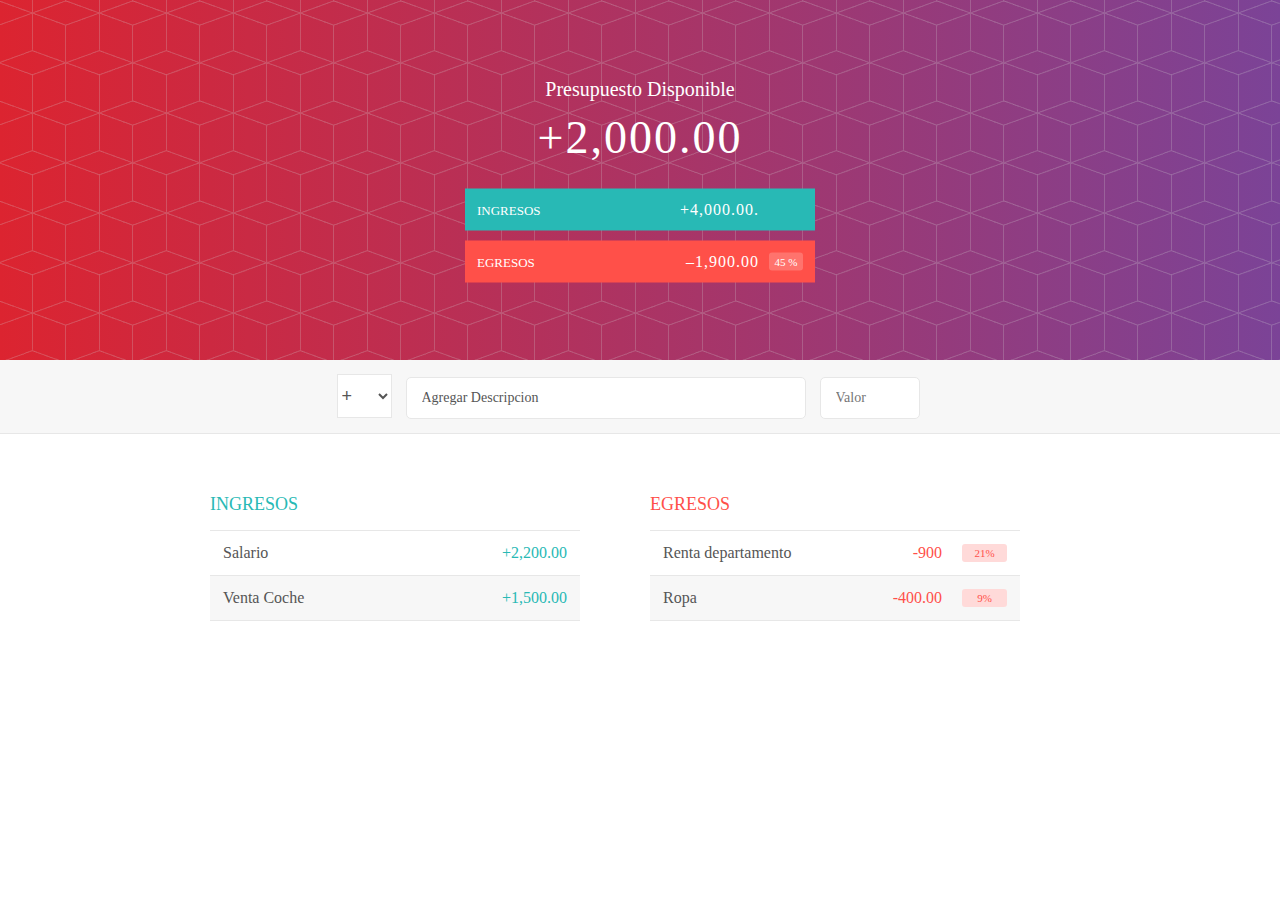
<file: index.html>
<!DOCTYPE html>
<html lang="en">

<head>
    <meta charset="UTF-8">
    <meta name="viewport" content="width=device-width, initial-scale=1.0">
    <link rel="stylesheet" href="css/estilos.css">
    <script rel="javascript" src="js/app.js"></script>
    <!-- <script src="https://unpkg.com/ionicons@5.4.0/dist/ionicons/ionicons.esm.js"></script> -->
    <!-- <script type="module" src="https://unpkg.com/ionicons@7.1.0/dist/ionicons/ionicons.esm.js"></script>
    <script nomodule src="https://unpkg.com/ionicons@7.1.0/dist/ionicons/ionicons.js"></script> -->

    <title>Document</title>
</head>

<body>
    <div class="cabecero">
        <div class="presupuesto">
            <div class="presupuesto_titulo">
                <p>Presupuesto Disponible</p>
            </div>
            <div id=presupuesto class="presupuesto_valor">
                <p>+2,000.00</p>
            </div>
            <div class="presupuesto_ingreso limpiarEstilos">
                <div class="presupuesto_ingreso--texto">
                    <p>Ingresos</p>
                </div>
                <div class="derecha">
                    <div id="ingresos" class="presupuesto_ingreso--valor">
                        <p>+4,000.00.</p>
                    </div>
                    <div class="presupuesto_ingreso--porcentaje"> </div>
                </div>
            </div>
            <div class="presupuesto_egreso limpiarEstilos">
                <div class="presupuesto_egreso--texto">Egresos</div>
                <div class="derecha limpiarEstilos">
                    <div class="presupuesto_egreso--valor">–1,900.00</div>
                    <div class="presupuesto_egreso--porcentaje">45 %</div>
                </div>
            </div>
        </div>
    </div>
    <form id="forma" onsubmit="return false">
        <div class="agregar">
            <div class="agregar_contenedor">
                <select class="agregar_tipo" id="tipo">
                    <option value="Ingreso" selected>+</option>
                    <option value="Egreso">-</option>
                </select>
                <input type="text" class="agregar_descripcion" id="descripcion"
                    value="Agregar Descripcion">
                <input type="number" class="agregar_valor" placeholder="Valor"
                    id="Valor" step="any">
                <!-- <input>-->
                <button onclick="AgregarP()" class="agregar_btn" >
                    <ion-icon name="checkmark-circle-outline"></ion-icon>
                </button>
            </div>
        </div>
    </form>
    <div class="contenedor limpiarEstilos">
        <div class="ingreso">
            <h2 class="ingreso_titulo">INGRESOS</h2>
            <div id="lista-ingresos" class="contenedoringreso">
                <div class="elemento limpiarEstilos">
                    <div class="elemento_descripcion">
                        <p>Salario</p>
                    </div>
                    <div class="derecha limpiarEstilos">
                        <div class="elemento_valor">
                            <p>+2,200.00</p>
                        </div>
                        <div class="elemento_eliminar">
                            <button class="elemento_eliminar--btn"> 
                                <ion-icon name="close-circle-outline"></ion-icon>
                            </button>
                        </div>
                    </div>
                </div>
                <div class="elemento limpiarEstilos">
                    <div class="elemento_descripcion">
                        <p>Venta Coche</p>
                    </div>
                    <div class="derecha limpiarEstilos">
                        <div class="elemento_valor">
                            <p>+1,500.00</p>
                        </div>
                        <div class="elemento_eliminar">
                            <button class="elemento_eliminar--btn"> 
                                <ion-icon name="close-circle-outline"></ion-icon>
                            </button>
                        </div>
                    </div>
                </div>
            </div>   
        </div>
        <div class="egreso">
            <h2 class="egreso_titulo">EGRESOS</h2>
            <div id="lista-egresos">
                <div class="elemento limpiarEstilos">
                    <div class="elemento_descripcion">
                        <p>Renta departamento</p>
                    </div>
                    <div class="derecha limpiarEstilos">
                        <div class="elemento_valor">
                            <p>-900</p>
                        </div>
                        <div class="elemento_porcentaje">21%</div>
                        <div class="elemento_eliminar">
                            <button class="elemento_eliminar--btn"> 
                                <ion-icon name="close-circle-outline"></ion-icon>
                            </button>
                        </div>
                    </div>
                    
                </div>
                <div class="elemento limpiarEstilos">
                    <div class="elemento_descripcion">
                        <p>Ropa</p>
                    </div>
                    <div class="derecha limpiarEstilos">
                        <div class="elemento_valor">
                            <p>-400.00</p>
                        </div>
                        <div class="elemento_porcentaje">9%</div>
                        <div class="elemento_eliminar">
                            <button class="elemento_eliminar--btn"> 
                                <ion-icon name="close-circle-outline"></ion-icon>
                            </button>
                        </div>
                    </div>
                    
                </div>
            </div>    
            </div>
        </div>
    </div>
</body>
</html>
</file>
<file: css/estilos.css>
* {
    margin: 0;
    padding: 0;
    box-sizing: border-box;
}

.limpiarEstilos::after {
    content: "";
    display: table;
    clear: both;
}

body {
    color: #555;
    font-family: Open Sans;
    font-size: 16px;
    position: relative;
    height: 100vh;
    font-weight: 400;
}

.derecha { float: right; }
.rojo { color: #FF5049 !important; }
.rojofocus:focus { border: 1px solid #FF5049 !important; }

.cabecero {
    height: 40vh;
    background-size: cover;
    background-position: center;
    position: relative;
    width: 100%;
    padding-top: 150px;
    padding-bottom: 100px;
    color: #fff;
    background: url(fondo.png), #7b4397;
    background: url(fondo.png), -webkit-gradient(linear, right top, left top, from(#7b4397), to(#dc2430));
    background: url(fondo.png), linear-gradient(to left, #7b4397, #dc2430)
}

.presupuesto {
    position: absolute;
    width: 350px;
    top: 50%;
    left: 50%;
    transform: translate(-50%, -50%);
    color: #fff;
}

.presupuesto_titulo{
    font-size: 20px;
    text-align: center;
    margin-bottom: 10px;
    font-weight: 300;
}

.presupuesto_valor {
    font-weight: 300;
    font-size: 46px;
    text-align: center;
    margin-bottom: 25px;
    letter-spacing: 2px;
}

.presupuesto_ingreso,
.presupuesto_egreso {
    padding: 12px;
    text-transform: uppercase;
}

.presupuesto_ingreso {
    margin-bottom: 10px;
    background-color: #28B9B5;
}

.presupuesto_egreso {
    background-color: #FF5049;
}

.presupuesto_ingreso--texto,
.presupuesto_egreso--texto {
    float: left;
    font-size: 13px;
    color: #fff;
    margin-top: 2px;
}

.presupuesto_ingreso--valor,
.presupuesto_egreso--valor {
    letter-spacing: 1px;
    float: left;
}

.presupuesto_ingreso--porcentaje,
.presupuesto_egreso--porcentaje {
    float: left;
    width: 34px;
    font-size: 11px;
    padding: 3px 0;
    margin-left: 10px;
}

.presupuesto_egreso--porcentaje {
    background-color: rgba(255, 255, 255, 0.2);
    text-align: center;
    border-radius: 3px;
}


.agregar {
    padding: 14px;
    border-bottom: 1px solid #e7e7e7;
    background-color: #f7f7f7;
}

.agregar_contenedor {
    margin: 0 auto;
    text-align: center;
}

.agregar_tipo {
    width: 55px;
    border: 1px solid #e7e7e7;
    height: 44px;
    font-size: 18px;
    color: inherit;
    background-color: #fff;
    margin-right: 10px;
    font-weight: 300;
    transition: border 0.3s;
}

.agregar_descripcion,
.agregar_valor {
    border: 1px solid #e7e7e7;
    background-color: #fff;
    color: inherit;
    font-family: inherit;
    font-size: 14px;
    padding: 12px 15px;
    margin-right: 10px;
    border-radius: 5px;
    transition: border 0.3s;
}

.agregar_descripcion { width: 400px;}
.agregar_valor { width: 100px;}

.agregar_btn {
    font-size: 35px;
    background: none;
    border: none;
    color: #28B9B5;
    cursor: pointer;
    display: inline-block;
    vertical-align: middle;
    line-height: 1.1;
    margin-left: 10px;
}

.agregar_btn:active { transform: translateY(2px); }

.agregar_tipo:focus,
.agregar_descripcion:focus,
.agregar_valor:focus {
    outline: none;
    border: 1px solid #28B9B5;
}

.agregar_btn:focus { outline: none; }

.contenedor {
    width: 860px;
    margin: 60px auto;
}

.ingreso {
    float: left;
    width: 370px;
    margin-right: 70px;
}

.egreso {
    float: left;
    width: 370px;
}

h2 {
    text-transform: uppercase;
    font-size: 18px;
    font-weight: 400;
    margin-bottom: 15px;
}

.ingreso_titulo { color: #28B9B5; }
.egreso_titulo { color: #FF5049; }

.elemento {
    padding: 13px;
    border-bottom: 1px solid #e7e7e7;
}

.elemento:first-child { border-top: 1px solid #e7e7e7; }
.elemento:nth-child(even) { background-color: #f7f7f7; }

.elemento_descripcion {
    float: left;
}

.elemento_valor {
    float: left;
    transition: transform 0.3s;
}

.elemento_porcentaje {
    float: left;
    margin-left: 20px;
    transition: transform 0.3s;
    font-size: 11px;
    background-color: #FFDAD9;
    padding: 3px;
    border-radius: 3px;
    width: 45px;
    text-align: center;
}

.ingreso .elemento_valor,
.ingreso .elemento_eliminar--btn {
    color: #28B9B5;
}

.egreso .elemento_valor,
.egreso .elemento_porcentaje,
.egreso .elemento_eliminar--btn {
    color: #FF5049;
}


.elemento_eliminar {
    float: left;
}

.elemento_eliminar--btn {
    font-size: 22px;
    background: none;
    border: none;
    cursor: pointer;
    display: inline-block;
    vertical-align: middle;
    line-height: 1;
    display: none;
}

.elemento_eliminar--btn:focus { outline: none; }
.elemento_eliminar--btn:active { transform: translateY(2px); }

.elemento:hover .elemento_eliminar--btn { display: block; }
.elemento:hover .elemento_valor { transform: translateX(-20px); }
.elemento:hover .elemento_porcentaje { transform: translateX(-20px); }
</file>
